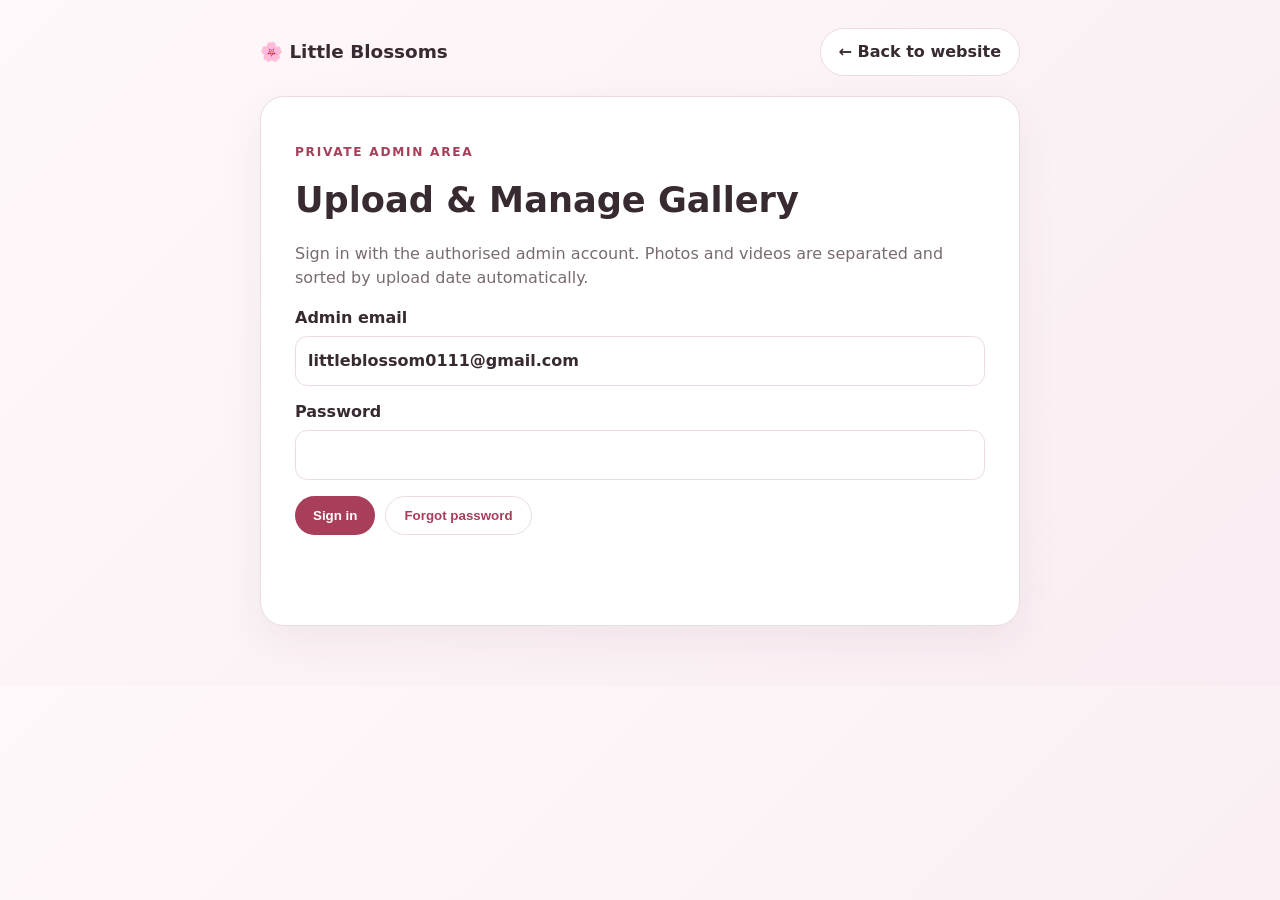
<file: gallery-admin.html>
<!doctype html><html lang="en"><head><meta charset="utf-8"><meta name="viewport" content="width=device-width,initial-scale=1"><title>Gallery Admin | Little Blossoms</title><style>
:root{--rose:#a83e5a;--ink:#382a31;--muted:#796b72;--line:#eadde1}*{box-sizing:border-box}body{margin:0;background:linear-gradient(135deg,#fff8fa,#f8edf2);color:var(--ink);font:16px/1.5 system-ui,sans-serif}.wrap{width:min(760px,calc(100% - 28px));margin:28px auto 60px}.top{display:flex;align-items:center;justify-content:space-between;gap:12px;margin-bottom:20px}.brand{font-weight:800;font-size:1.15rem}.back,.btn{display:inline-flex;align-items:center;justify-content:center;border:0;border-radius:999px;padding:11px 18px;text-decoration:none;font-weight:700;cursor:pointer}.back{background:#fff;color:var(--ink);border:1px solid var(--line)}.card{background:#fff;border:1px solid var(--line);border-radius:24px;padding:clamp(20px,5vw,34px);box-shadow:0 14px 40px #54293a10;margin:16px 0}.eyebrow{color:var(--rose);text-transform:uppercase;letter-spacing:.14em;font-size:.76rem;font-weight:800}.card h1{margin:.2em 0;font-size:clamp(1.6rem,5vw,2.2rem)}.muted{color:var(--muted)}label{display:block;font-weight:700;margin:14px 0}input,select,textarea{display:block;width:100%;font:inherit;margin-top:6px;border:1px solid var(--line);border-radius:12px;padding:12px;background:#fff;color:var(--ink)}input[type=file]{padding:10px}.grid{display:grid;grid-template-columns:1fr 1fr;gap:12px}.btn{background:var(--rose);color:#fff}.btn.secondary{background:#fff;color:var(--rose);border:1px solid var(--line)}.btn:disabled{opacity:.55}.actions{display:flex;flex-wrap:wrap;gap:10px;margin-top:16px}.feedback{min-height:1.5em;overflow-wrap:anywhere;color:var(--muted)}.note{background:#fff7e9;border-radius:12px;padding:12px;font-size:.9rem}.hidden{display:none!important}.items{display:grid;gap:10px}.item{border:1px solid var(--line);border-radius:14px;padding:12px;display:flex;align-items:center;gap:12px}.item img{width:72px;height:64px;object-fit:cover;border-radius:9px}.item .meta{flex:1;min-width:0}.item small{display:block;color:var(--muted)}@media(max-width:520px){.grid{grid-template-columns:1fr}.top{align-items:flex-start}.card{border-radius:18px}}
</style></head><body><main class="wrap">
<div class="top"><div class="brand">🌸 Little Blossoms</div><a class="back" href="index.html#gallery">← Back to website</a></div>
<section class="card"><p class="eyebrow">Private admin area</p><h1>Upload &amp; Manage Gallery</h1><p class="muted">Sign in with the authorised admin account. Photos and videos are separated and sorted by upload date automatically.</p>
<form id="loginForm"><label>Admin email<input name="email" type="email" autocomplete="username" required value="littleblossom0111@gmail.com"></label><label>Password<input name="password" type="password" autocomplete="current-password" required minlength="8"></label><div class="actions"><button class="btn" type="submit">Sign in</button><button class="btn secondary" type="button" id="forgot">Forgot password</button></div></form>
<p id="authFeedback" class="feedback" role="status" aria-live="polite"></p><button id="logout" class="btn secondary hidden" type="button">Sign out</button>
</section>
<section id="uploadCard" class="card hidden"><p class="eyebrow">Admin upload</p><h2>Choose photos or videos</h2><form id="uploadForm">
<div class="grid"><label>Category<select name="category" required><option value="classroom">Classroom</option><option value="art-activities">Art Activities</option><option value="outdoor-play">Outdoor Play</option><option value="celebration">Celebration</option><option value="kids-learning">Kids Learning</option></select></label><label>Media type<select name="kind" required><option value="image">Photos</option><option value="video">Videos</option></select></label></div>
<label>Photo/video title<input name="title" required maxlength="120" placeholder="e.g. Painting activity or Annual Day"></label><label>Description (optional)<textarea name="description" rows="2" maxlength="1000" placeholder="A short description"></textarea></label><label>Select files<input name="files" type="file" required multiple accept="image/jpeg,image/png,image/webp,image/gif,image/heic,video/mp4,video/webm,video/quicktime,video/x-m4v"></label>
<p class="note">Upload date is saved automatically. Choose Photos or Videos before selecting files. Each file can be up to 100 MB. MP4 is recommended for videos. All selected files use the title entered above.</p><button class="btn" type="submit">Upload to gallery</button><p id="uploadFeedback" class="feedback" role="status" aria-live="polite"></p></form></section>
<section id="manageCard" class="card hidden"><p class="eyebrow">Existing uploads</p><h2>Recent media</h2><p class="muted">Latest uploads appear first. Edit or delete existing items from the public gallery while signed in.</p><div id="existingItems" class="items"></div></section></main>
<script type="module">
const URL="https://shyxftohajgbxunfsyay.supabase.co",KEY="sb_publishable_hvisH10Zh_MlX77IVzhTag_a5sv1Nn3",ADMIN="littleblossom0111@gmail.com",BUCKET="little-blossoms-gallery";const {createClient}=await import("https://esm.sh/@supabase/supabase-js@2");const client=createClient(URL,KEY,{auth:{persistSession:true,autoRefreshToken:true,detectSessionInUrl:true}});const $=id=>document.getElementById(id);function msg(id,text,bad=false){$(id).textContent=text;$(id).style.color=bad?"#b42342":"#47764e"}function setAdmin(ok){$("loginForm").classList.toggle("hidden",ok);$("uploadCard").classList.toggle("hidden",!ok);$("manageCard").classList.toggle("hidden",!ok);$("logout").classList.toggle("hidden",!ok);if(ok)loadItems()}async function applySession(session){const ok=(session?.user?.email||"").toLowerCase()===ADMIN;if(session&&!ok)await client.auth.signOut();setAdmin(ok);if(ok)msg("authFeedback","Signed in. You can upload and manage gallery media.")}async function loadItems(){const box=$("existingItems");box.textContent="Loading…";const {data,error}=await client.from("gallery_items").select("title,category,media_type,thumbnail_url,media_url,created_at").order("created_at",{ascending:false}).limit(30);if(error){box.textContent="Could not load media: "+error.message;return}box.textContent="";if(!data?.length){box.textContent="No uploads yet.";return}for(const item of data){const row=document.createElement("div");row.className="item";if(item.media_type==="image"){const img=document.createElement("img");img.src=item.thumbnail_url||item.media_url;img.alt="";row.appendChild(img)}else{const icon=document.createElement("div");icon.textContent="▶ Video";row.appendChild(icon)}const meta=document.createElement("div");meta.className="meta";const title=document.createElement("strong");title.textContent=item.title;const small=document.createElement("small");small.textContent=item.category+" · "+new Date(item.created_at).toLocaleDateString("en-IN");meta.append(title,small);row.appendChild(meta);box.appendChild(row)}}
$("loginForm").addEventListener("submit",async e=>{e.preventDefault();const fd=new FormData(e.currentTarget),email=String(fd.get("email")).trim().toLowerCase(),password=String(fd.get("password"));if(email!==ADMIN){msg("authFeedback","Only the authorised admin email can sign in.",true);return}msg("authFeedback","Signing in…");const {data,error}=await client.auth.signInWithPassword({email,password});if(error){msg("authFeedback",error.message,true);return}await applySession(data.session)});
$("forgot").addEventListener("click",async()=>{const email=String(new FormData($("loginForm")).get("email")||"").trim().toLowerCase();if(email!==ADMIN){msg("authFeedback","Enter the authorised admin email first.",true);return}const {error}=await client.auth.resetPasswordForEmail(email,{redirectTo:location.href});msg("authFeedback",error?error.message:"Password reset link sent to admin email.",!!error)});
$("logout").addEventListener("click",async()=>{await client.auth.signOut();setAdmin(false);msg("authFeedback","You are signed out.")});
$("uploadForm").addEventListener("submit",async e=>{e.preventDefault();const session=(await client.auth.getSession()).data.session;if((session?.user?.email||"").toLowerCase()!==ADMIN){msg("uploadFeedback","Please sign in as admin first.",true);return}const fd=new FormData(e.currentTarget),category=String(fd.get("category")),kind=String(fd.get("kind")),title=String(fd.get("title")).trim(),description=String(fd.get("description")||"").trim(),files=Array.from(fd.getAll("files")).filter(f=>f&&f.size);if(!files.length){msg("uploadFeedback","Choose at least one file.",true);return}if(files.some(f=>kind==="image"?!f.type.startsWith("image/"):!f.type.startsWith("video/"))){msg("uploadFeedback","Selected file type does not match the Photos/Videos choice.",true);return}const btn=e.currentTarget.querySelector('button[type="submit"]');btn.disabled=true;let done=0,failed=[];for(const file of files){if(file.size>100*1024*1024){failed.push(file.name+" exceeds 100 MB");continue}const safe=file.name.replace(/[^a-zA-Z0-9._-]/g,"_").slice(-100),path=category+"/"+crypto.randomUUID()+"-"+safe;const {error:upErr}=await client.storage.from(BUCKET).upload(path,file,{cacheControl:"3600",upsert:false,contentType:file.type});if(upErr){failed.push(file.name+": "+upErr.message);continue}const url=client.storage.from(BUCKET).getPublicUrl(path).data.publicUrl;const {error:dbErr}=await client.from("gallery_items").insert({title:title||file.name,category,media_type:kind,media_url:url,thumbnail_url:kind==="image"?url:null,storage_path:path,description:description||null,display_order:Math.floor(Date.now()/1000),is_published:true});if(dbErr){await client.storage.from(BUCKET).remove([path]);failed.push(file.name+": "+dbErr.message);continue}done++;msg("uploadFeedback","Uploaded "+done+" of "+files.length+"…")}if(done){msg("uploadFeedback","Done! "+done+" file(s) uploaded. Upload date saved automatically.");e.currentTarget.reset();await loadItems()}if(failed.length)msg("uploadFeedback",(done?"Uploaded "+done+". ":"")+"Issues: "+failed.join(" | "),true);btn.disabled=false});
const {data:{session}}=await client.auth.getSession();await applySession(session);client.auth.onAuthStateChange((_event,session)=>applySession(session));
</script></body></html>
</file>
